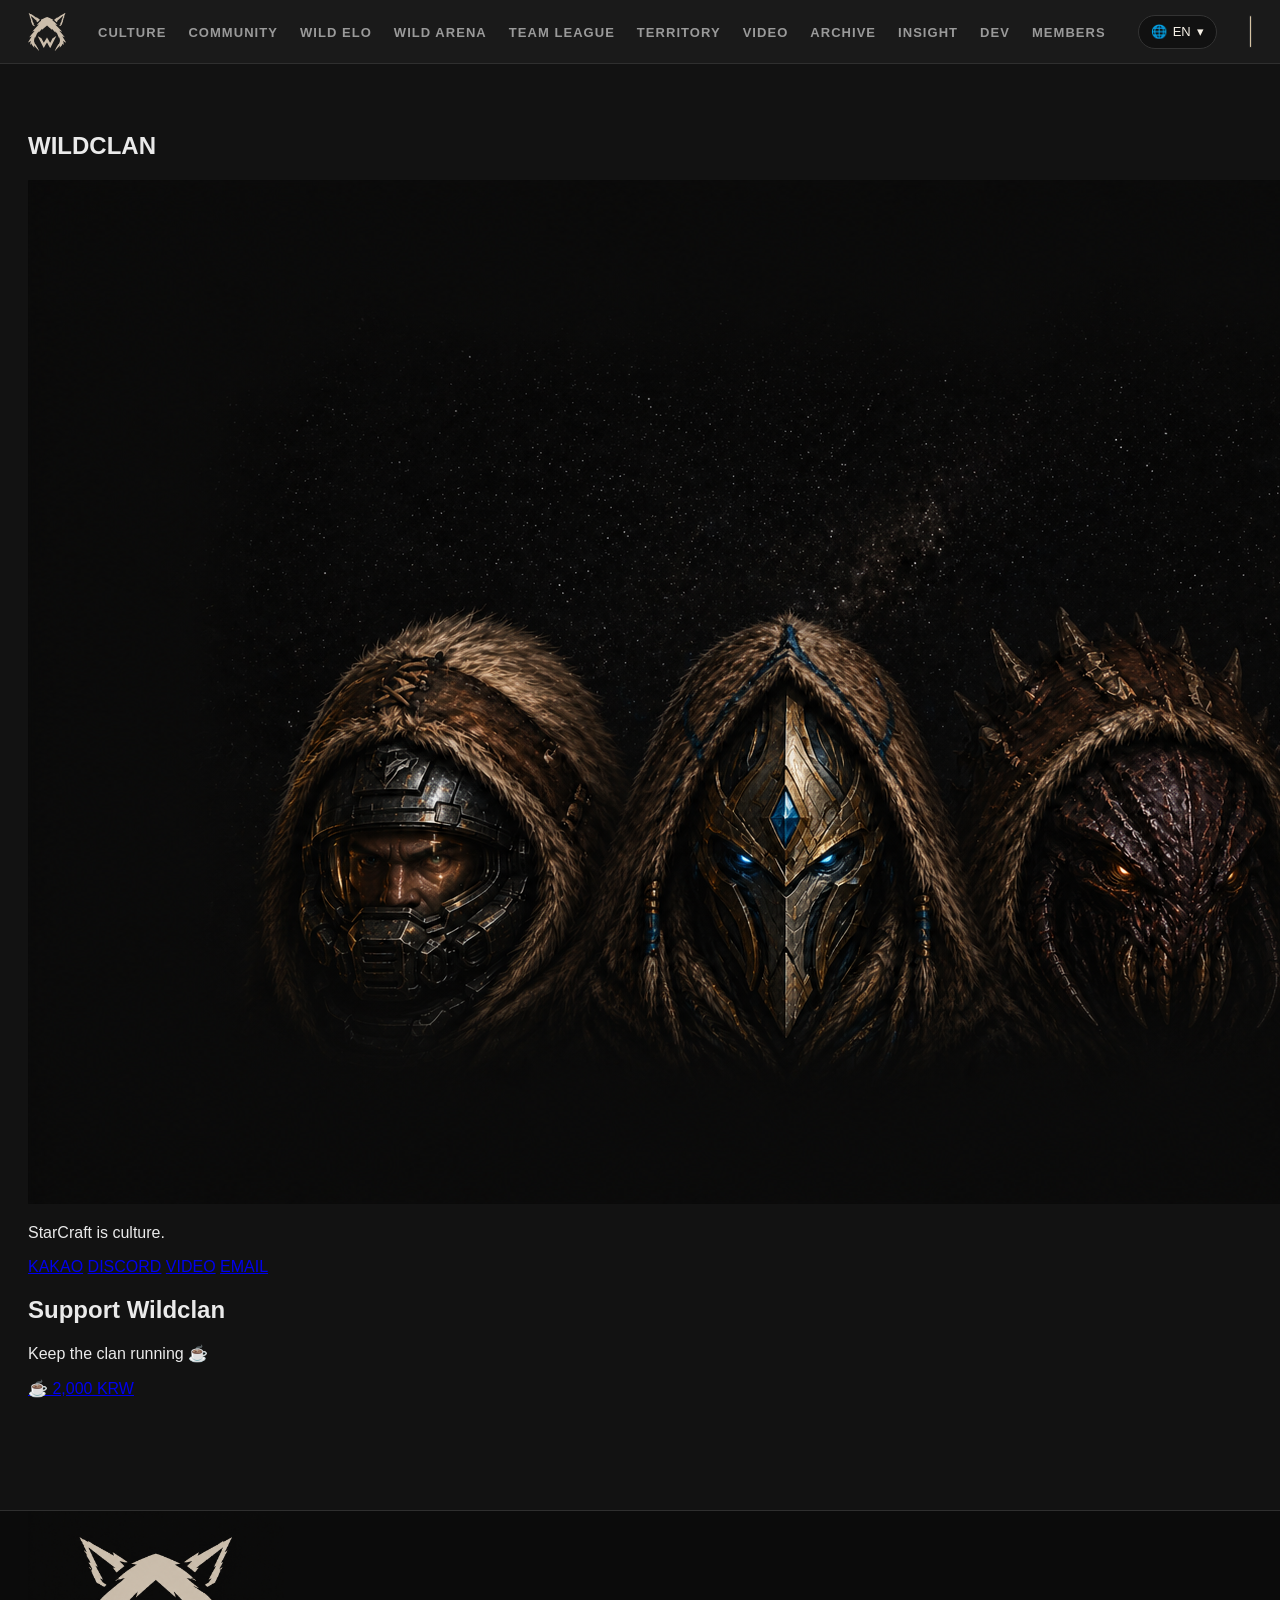
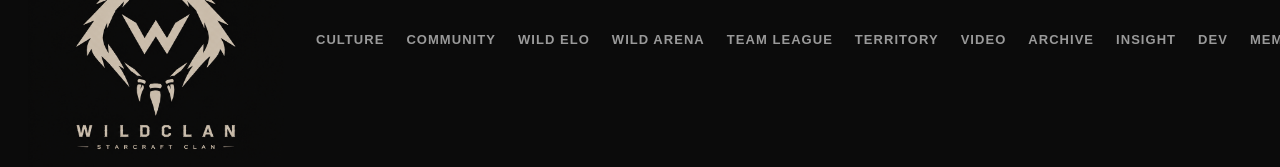
<file: index.html>
<!DOCTYPE html>
<html lang="en">
<head>
  <meta charset="UTF-8">
  <meta name="viewport" content="width=device-width, initial-scale=1.0">
  <title>Starcraft Wildclan</title>
  <!-- CSS -->
  <link rel="stylesheet" href="./css/style.css">
</head>

<body>

  <!-- HEADER (공통) -->
  <header id="header" class="header"></header>

  <!-- MAIN -->
  <main>

    <!-- HERO -->
    <section class="hero">
      <h1 data-i18n="home.title">WILDCLAN</h1>
      <img src="./assets/images/tpz_main.png">
      <p data-i18n="home.subtitle">
        StarCraft is culture.
      </p>
    </section>

    <!-- QUICK LINKS -->
    <section class="quick-links">
      <a href="https://open.kakao.com" target="_blank">KAKAO</a>
      <a href="https://discord.com" target="_blank">DISCORD</a>
      <a href="/video/">VIDEO</a>
      <a href="mailto:your@email.com">EMAIL</a>
    </section>

    <!-- SUPPORT -->
    <section class="support">
      <h2 data-i18n="home.support">Support Wildclan</h2>
      <p data-i18n="home.supportDesc">
        Keep the clan running ☕
      </p>

      <a href="#" class="support-btn">☕ 2,000 KRW</a>
    </section>

  </main>

  <!-- FOOTER -->
  <footer id="footer" class="footer"></footer>

  <!-- HEADER LOAD -->
  <script src="./js/lang.js"></script>
  <script src="./js/theme.js"></script>
  <script src="./js/include.js"></script>

  <!-- i18n (초기 구조) -->
  <script>
    const i18n = {
      en: {
        "home.title": "WILDCLAN",
        "home.subtitle": "StarCraft is culture.",
        "home.support": "Support Wildclan",
        "home.supportDesc": "Keep the clan running ☕"
      },
      ko: {
        "home.title": "와일드클랜",
        "home.subtitle": "스타는 문화다",
        "home.support": "와일드클랜 후원",
        "home.supportDesc": "클랜 운영을 도와주세요 ☕"
      }
    };

    function setLang(lang) {
      document.querySelectorAll('[data-i18n]').forEach(el => {
        const key = el.dataset.i18n;
        if (i18n[lang][key]) {
          el.textContent = i18n[lang][key];
        }
      });
    }

    // 기본 언어
    setLang('en');
  </script>

</body>
</html>
</file>
<file: css/style.css>
/* css/style.css */

:root {
  --bg: #121212;
  --bg-2: #0B0B0B;
  --surface: #1a1a1a;
  --surface-2: #222222;
  --border: #2f2f2f;

  --text: #eaeaea;
  --muted: #9a9a9a;
  --accent: #d6c3a3;

  --header-height: 64px;
  --footer-height: 128px;
}

body.light {
  --bg: #f2f2f2;
  --surface: #ffffff;
  --surface-2: #eeeeee;
  --border: #dddddd;

  --text: #222222;
  --muted: #666666;
  --accent: #8b6f45;
}

* {
  box-sizing: border-box;
}

body {
  margin: 0;
  background: var(--bg);
  color: var(--text);
  font-family: Arial, Helvetica, sans-serif;
}

/* Header / Footer / GNB */
.header {
  height: var(--header-height);
  background: var(--surface);
  border-bottom: 1px solid var(--border);
  position: sticky;
  top: 0;
  z-index: 100;
}

.footer {
  min-height: var(--footer-height);
  background: var(--bg-2);
  border-top: 1px solid var(--border);
  margin-top: 64px;
}

.gnb {
  height: 100%;
  max-width: 1440px;
  margin: 0 auto;
  padding: 0 28px;

  display: flex;
  align-items: center;
  gap: 32px;
}

.logo {
  display: flex;
  align-items: center;
  flex-shrink: 0;
  text-decoration: none;
}

.logo img {
  width: 38px;
  height: 38px;
  display: block;
}

.footer .gnb {
  height: 100%;
  max-width: 1440px;
  margin: 0 auto;
  padding: 0 28px;

  display: flex;
  align-items: center;
  gap: 32px;
}

.footer .logo {
  display: flex;
  align-items: center;
  flex-shrink: 0;
  text-decoration: none;
}

.footer .logo img {
  width: 256px;
  height: 256px;
  display: block;
}

.gnb ul {
  margin: 0;
  padding: 0;
  list-style: none;

  display: flex;
  align-items: center;
  gap: 22px;
}

.gnb a {
  color: var(--muted);
  text-decoration: none;
  font-size: 13px;
  font-weight: 700;
  letter-spacing: 0.08em;
  white-space: nowrap;
}

.gnb a:hover {
  color: var(--accent);
}

.gnb a.active {
  color: var(--accent);
}

.lang-switch {
  position: relative;
  margin-left: auto;
}

.lang-current {
  height: 34px;
  padding: 0 12px;
  border: 1px solid #333;
  border-radius: 999px;
  background: #111;
  color: #f5f0e6;
  font-size: 13px;
  cursor: pointer;
  display: flex;
  align-items: center;
  gap: 6px;
}

.lang-menu {
  display: none;
  position: absolute;
  top: calc(100% + 8px);
  right: 0;
  min-width: 140px;
  padding: 6px;
  border: 1px solid #333;
  border-radius: 12px;
  background: #151515;
  box-shadow: 0 12px 32px rgba(0, 0, 0, 0.45);
  z-index: 999;
}

.lang-switch.is-open .lang-menu {
  display: grid;
  gap: 4px;
}

.lang-menu button {
  width: 100%;
  padding: 9px 10px;
  border: 0;
  border-radius: 8px;
  background: transparent;
  color: #f5f0e6;
  text-align: left;
  font-size: 13px;
  cursor: pointer;
}

.lang-menu button:hover {
  background: rgba(255, 255, 255, 0.08);
}

.theme-switch {
  display: flex;
  border: 1px solid var(--border);
  border-radius: 999px;
  overflow: hidden;
  background: var(--bg);
}

.theme-switch button {
  border: 0;
  padding: 6px 12px;
  background: transparent;
  color: var(--muted);
  font-size: 12px;
  font-weight: 700;
  cursor: pointer;
  display: inline-flex;
  align-items: center;
  gap: 6px;
  white-space: nowrap;
}

.theme-switch button:first-child {
  border-right: 1px solid var(--border);
}

body:not(.light) .theme-switch [data-theme-set="dark"],
body.light .theme-switch [data-theme-set="light"] {
  background: var(--accent);
  color: #111;
}

/* Page base */
main {
  max-width: 1440px;
  margin: 0 auto;
  padding: 48px 28px;
}
</file>
